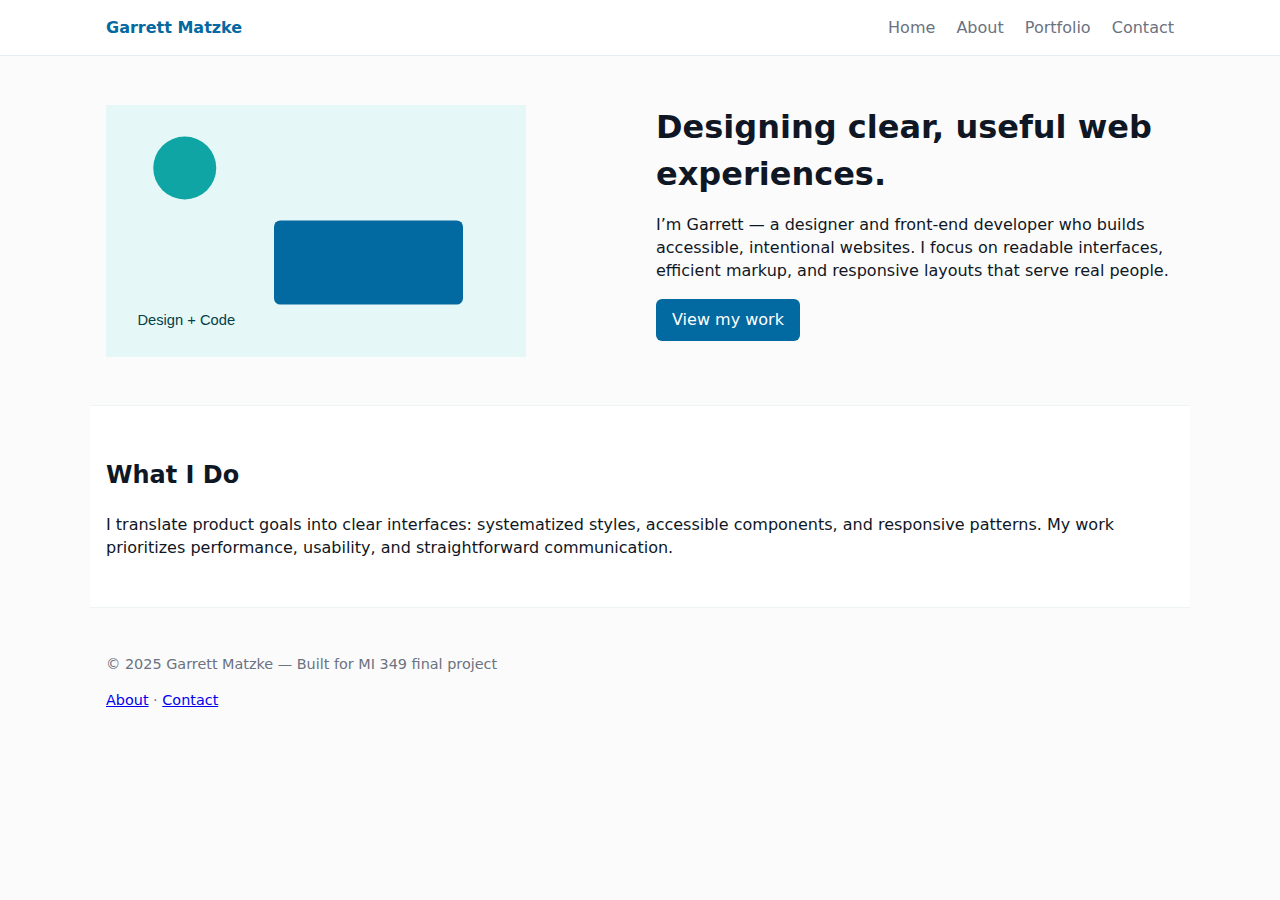
<file: index.html>
<!doctype html>
<html lang="en">
<head>
  <meta charset="utf-8">
  <meta name="viewport" content="width=device-width, initial-scale=1">
  <title>Garrett Matzke — Portfolio</title>
  <link rel="stylesheet" href="css/styles.css">
</head>
<body>
  <header class="site-header">
    <div class="container">
      <a class="brand" href="index.html">Garrett Matzke</a>
      <nav class="site-nav">
        <a href="index.html">Home</a>
        <a href="about.html">About</a>
        <a href="portfolio.html">Portfolio</a>
        <a href="contact.html">Contact</a>
      </nav>
    </div>
  </header>

  <main>
    <section class="hero container">
      <img src="images/hero.svg" alt="Illustration representing design and code" class="hero-image">
      <div class="hero-copy">
        <h1>Designing clear, useful web experiences.</h1>
        <p>I’m Garrett — a designer and front-end developer who builds accessible, intentional websites. I focus on readable interfaces, efficient markup, and responsive layouts that serve real people.</p>
        <p><a class="cta" href="portfolio.html">View my work</a></p>
      </div>
    </section>

    <section class="summary container">
      <h2>What I Do</h2>
      <p>I translate product goals into clear interfaces: systematized styles, accessible components, and responsive patterns. My work prioritizes performance, usability, and straightforward communication.</p>
    </section>
  </main>

  <footer class="site-footer">
    <div class="container">
      <p>&copy; 2025 Garrett Matzke — Built for MI 349 final project</p>
      <nav>
        <a href="about.html">About</a> · <a href="contact.html">Contact</a>
      </nav>
    </div>
  </footer>
</body>
</html>
</file>
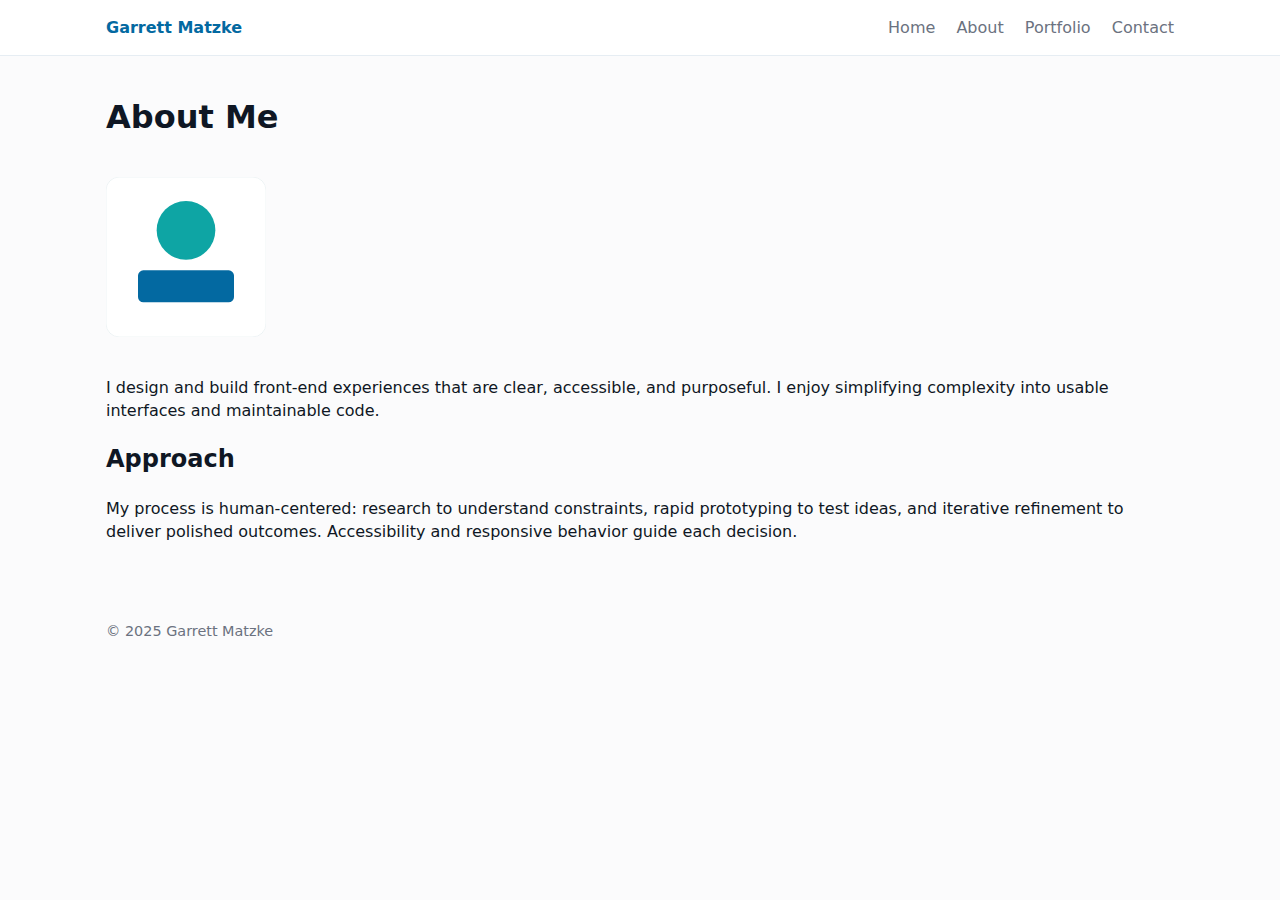
<file: about.html>
<!doctype html>
<html lang="en">
<head>
  <meta charset="utf-8">
  <meta name="viewport" content="width=device-width, initial-scale=1">
  <title>About — Garrett Matzke</title>
  <link rel="stylesheet" href="css/styles.css">
</head>
<body>
  <header class="site-header">
    <div class="container">
      <a class="brand" href="index.html">Garrett Matzke</a>
      <nav class="site-nav">
        <a href="index.html">Home</a>
        <a href="about.html">About</a>
        <a href="portfolio.html">Portfolio</a>
        <a href="contact.html">Contact</a>
      </nav>
    </div>
  </header>

  <main class="container">
    <article class="about">
      <h1>About Me</h1>
      <img src="images/profile.svg" alt="Profile illustration" class="profile">
      <p>I design and build front-end experiences that are clear, accessible, and purposeful. I enjoy simplifying complexity into usable interfaces and maintainable code.</p>
      <h2>Approach</h2>
      <p>My process is human-centered: research to understand constraints, rapid prototyping to test ideas, and iterative refinement to deliver polished outcomes. Accessibility and responsive behavior guide each decision.</p>
    </article>
  </main>

  <footer class="site-footer">
    <div class="container">
      <p>&copy; 2025 Garrett Matzke</p>
    </div>
  </footer>
</body>
</html>
</file>
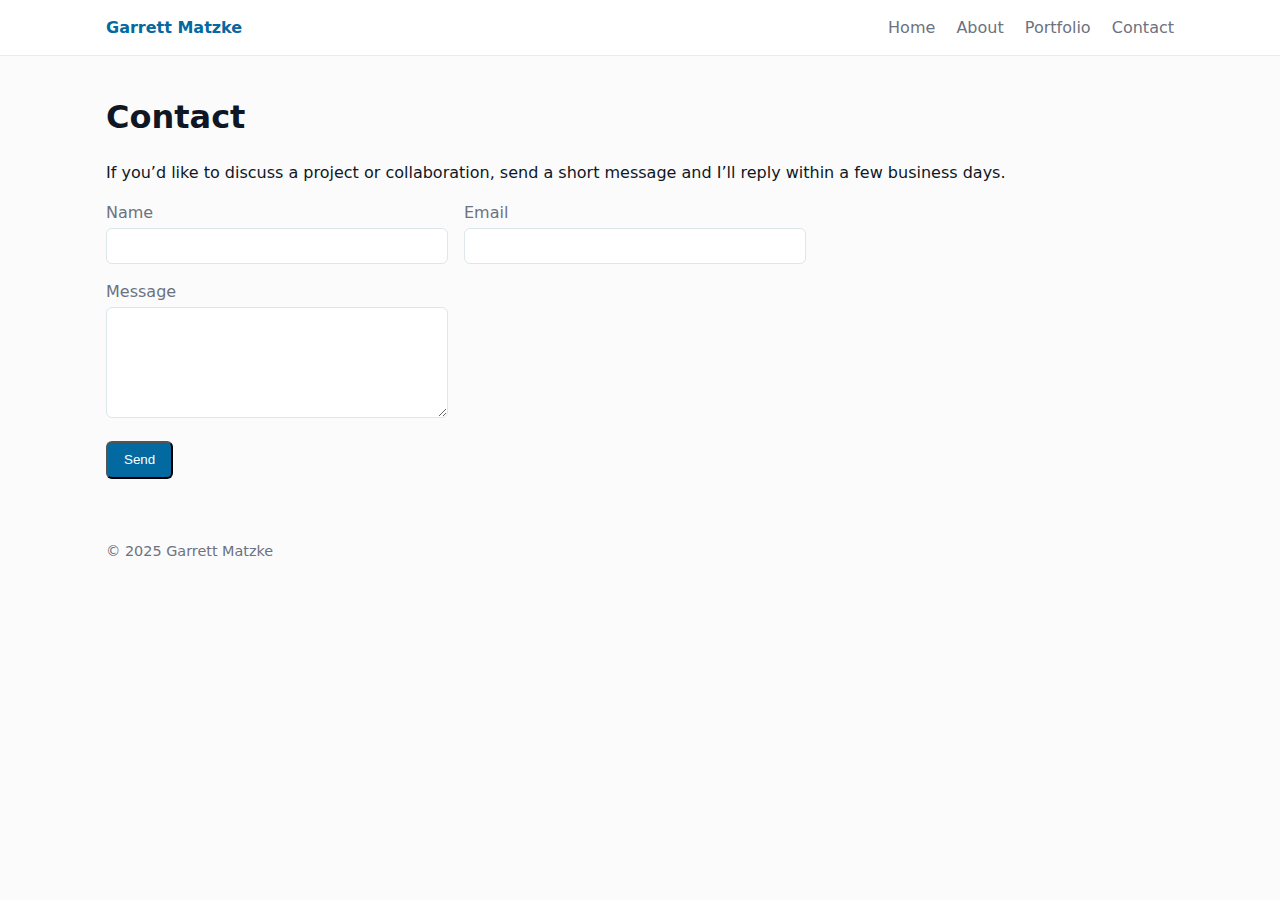
<file: contact.html>
<!doctype html>
<html lang="en">
<head>
  <meta charset="utf-8">
  <meta name="viewport" content="width=device-width, initial-scale=1">
  <title>Contact — Garrett Matzke</title>
  <link rel="stylesheet" href="css/styles.css">
</head>
<body>
  <header class="site-header">
    <div class="container">
      <a class="brand" href="index.html">Garrett Matzke</a>
      <nav class="site-nav">
        <a href="index.html">Home</a>
        <a href="about.html">About</a>
        <a href="portfolio.html">Portfolio</a>
        <a href="contact.html">Contact</a>
      </nav>
    </div>
  </header>

  <main class="container">
    <h1>Contact</h1>
    <p>If you’d like to discuss a project or collaboration, send a short message and I’ll reply within a few business days.</p>

    <form class="contact-form" action="#" method="post" novalidate>
      <label>
        <span>Name</span>
        <input type="text" name="name" required>
      </label>
      <label>
        <span>Email</span>
        <input type="email" name="email" required>
      </label>
      <label>
        <span>Message</span>
        <textarea name="message" rows="6" required></textarea>
      </label>
      <button type="submit" class="cta">Send</button>
    </form>
  </main>

  <footer class="site-footer">
    <div class="container">
      <p>&copy; 2025 Garrett Matzke</p>
    </div>
  </footer>
</body>
</html>
</file>
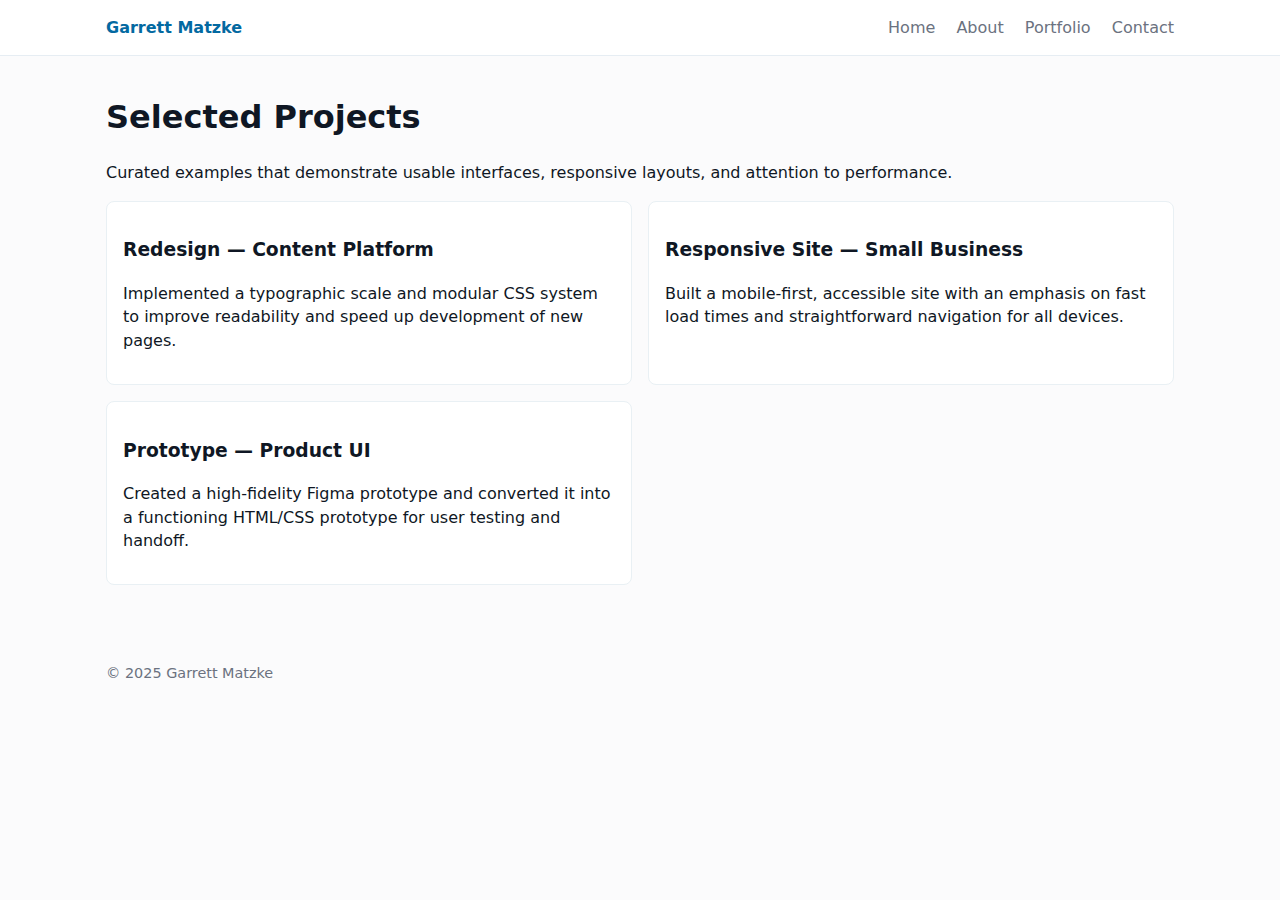
<file: portfolio.html>
<!doctype html>
<html lang="en">
<head>
  <meta charset="utf-8">
  <meta name="viewport" content="width=device-width, initial-scale=1">
  <title>Portfolio — Garrett Matzke</title>
  <link rel="stylesheet" href="css/styles.css">
</head>
<body>
  <header class="site-header">
    <div class="container">
      <a class="brand" href="index.html">Garrett Matzke</a>
      <nav class="site-nav">
        <a href="index.html">Home</a>
        <a href="about.html">About</a>
        <a href="portfolio.html">Portfolio</a>
        <a href="contact.html">Contact</a>
      </nav>
    </div>
  </header>

  <main class="container">
    <h1>Selected Projects</h1>
    <p>Curated examples that demonstrate usable interfaces, responsive layouts, and attention to performance.</p>

    <ul class="projects">
      <li>
        <h3>Redesign — Content Platform</h3>
        <p>Implemented a typographic scale and modular CSS system to improve readability and speed up development of new pages.</p>
      </li>
      <li>
        <h3>Responsive Site — Small Business</h3>
        <p>Built a mobile-first, accessible site with an emphasis on fast load times and straightforward navigation for all devices.</p>
      </li>
      <li>
        <h3>Prototype — Product UI</h3>
        <p>Created a high-fidelity Figma prototype and converted it into a functioning HTML/CSS prototype for user testing and handoff.</p>
      </li>
    </ul>
  </main>

  <footer class="site-footer">
    <div class="container">
      <p>&copy; 2025 Garrett Matzke</p>
    </div>
  </footer>
</body>
</html>
</file>
<file: css/styles.css>
/* Simple, intentionally-designed stylesheet */
:root{
  --bg:#fbfbfc;
  --text:#0f1724;
  --muted:#6b7280;
  --accent:#0ea5a4; /* teal-ish */
  --accent-2:#0369a1; /* deep blue */
  --container:1100px;
  --radius:8px;
}
*{box-sizing:border-box}
html,body{height:100%}
body{
  margin:0;
  font-family:Inter, ui-sans-serif, system-ui, -apple-system, 'Segoe UI', Roboto, 'Helvetica Neue', Arial;
  background:var(--bg);
  color:var(--text);
  line-height:1.45;
}
.container{max-width:var(--container);margin:0 auto;padding:1rem}
.site-header{background:white;border-bottom:1px solid #e6edf3}
.site-header .container{display:flex;align-items:center;justify-content:space-between;padding:1rem}
.brand{font-weight:700;color:var(--accent-2);text-decoration:none}
.site-nav a{margin-left:1rem;color:var(--muted);text-decoration:none}
.site-nav a:hover{color:var(--text)}
.hero{display:grid;grid-template-columns:1fr 1fr;gap:2rem;align-items:center;padding:3rem 1rem}
.hero-image{width:100%;max-width:420px}
.hero-copy h1{font-size:2rem;margin:0 0 .5rem}
.cta{display:inline-block;padding:.6rem 1rem;background:var(--accent-2);color:white;border-radius:6px;text-decoration:none}
.summary{padding:2rem 1rem;background:white;border-top:1px solid #eef3f6;border-bottom:1px solid #eef3f6}
.profile{width:160px;border-radius:12px;margin:1rem 0}
.projects{list-style:none;padding:0;display:grid;grid-template-columns:repeat(2,1fr);gap:1rem}
.projects li{background:white;padding:1rem;border-radius:8px;border:1px solid #e9f0f4}
.site-footer{padding:1rem 0;color:var(--muted);font-size:.9rem}
.contact-form{display:grid;grid-template-columns:1fr 1fr;gap:1rem;max-width:700px}
.contact-form label{display:block}
.contact-form span{display:block;margin-bottom:.25rem;color:var(--muted)}
.contact-form input,.contact-form textarea{width:100%;padding:.6rem;border:1px solid #dbe7ea;border-radius:6px}
.contact-form button{grid-column:1 / -1;justify-self:start}

/* Responsive */
@media (max-width:800px){
  .hero{grid-template-columns:1fr;text-align:center}
  .projects{grid-template-columns:1fr}
  .contact-form{grid-template-columns:1fr}
  .site-nav{display:none}
  .hero-copy h1{font-size:1.5rem}
}
</file>
